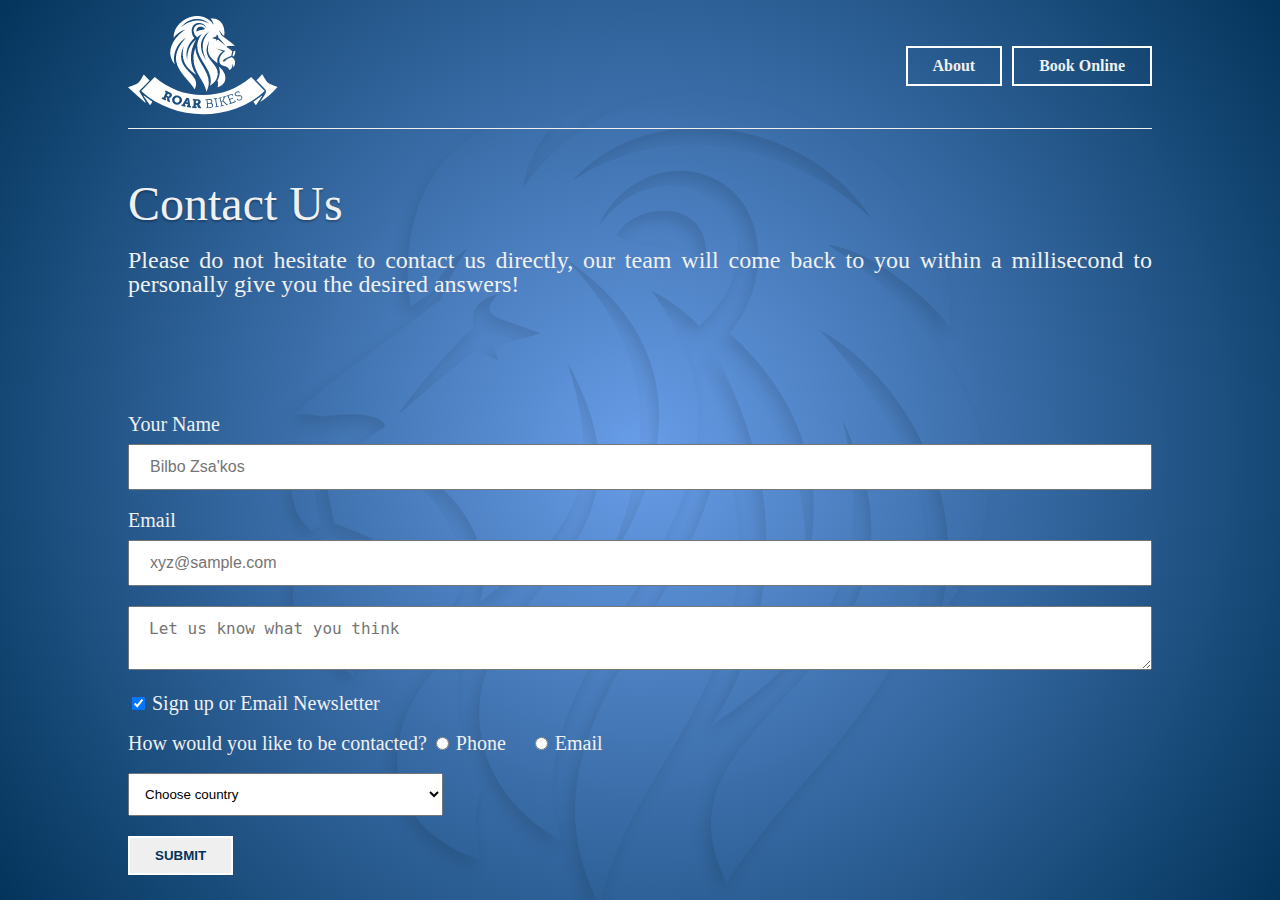
<file: contact-us.html>
<!DOCTYPE html>
<html lang="en">
<head>
    <meta charset="UTF-8">
    <meta name="viewport" content="width=device-width, initial-scale=1.0">
    <title>Roar Bikes - Contact Us</title>
    <!-- Eric Meyers Reset -->
    <link rel="stylesheet" href="css-reset.css">

    <!-- favicon image -->
    <link rel="shortcut icon" href="Images/bike-repair-logo.png" type="image/png">

    <!-- own ccs -->
    <link rel="stylesheet" href="contact-us-style.css">
    <link rel="preconnect" href="https://fonts.gstatic.com">
</head>

<body>

    <header>
        <div class="navbar">
            <div class="navbar__logo">  
                <a href="index.html">
                    <img src="Images/logo-roar-bikes.png" alt="Bike repair logo Roar Bikes">
                </a>                    
            </div>
            <div> 
                <div class="navbar__button">
                    <a href="#">Book Online</a>
                </div>
                <div class="navbar__button">
                    <a href="#">About</a>
                </div>
            </div>   
        </div>
    </header>    

    <main>
        <h1>Contact Us</h1>
        <p>Please do not hesitate to contact us directly, our team will come back to
        you within a millisecond to personally give you the desired answers!</p>
    </main>

    <div class="inputcontainer">
        <form>
            <div class="inputwrapper">  
                <label for="name" class="newline">Your Name</label>
                <input type="text" name="name" id="name" placeholder="Bilbo Zsa'kos">
            </div>
            <div class="inputwrapper">
                <label for="email" class="newline">Email</label>
                <input type="email" name="email" id="email" placeholder="xyz@sample.com">
            </div>
            <div class="inputwrapper">
                <textarea name="message" id="message" cols="100" rows="2" placeholder="Let us know what you think"></textarea>
            </div>
            <div class="inputwrapper">
                <input type="checkbox" name="email-sub" id="email-sub" value="yes-sign-me-up" checked>
                <label for="email-sub" class="emailsub">Sign up or Email Newsletter</label>
            </div>
            <div class="inputwrapper">
                <span>How would you like to be contacted?</span>
                <input type="radio" name="contact-pref" id="phone" value="phone">
                <label for="phone" class="radiolabel">Phone</label>
                <input type="radio" name="contact-pref" id="email" value="email2">
                <label for="email" class="radiolabel">Email</label>
            </div>
            <div class="inputwrapper">
                <select name="country" id="country" class="country">
                    <option value="Not-Choosen">Choose country</option>
                    <option value="Does it matter?">Does it matter?</option>
                    <option value="Dude, we can pick it up from the whole world!">Dude, we can pick it up from the whole world!</option>
                </select>
            </div>
            <button>SUBMIT</button>
        </form>
    </div>

</body>
</html>
</file>
<file: contact-us-style.css>
/* This bonus page does not have seperate css files due to bad time managment issues, sorry */

:root {
    --font-color-primary    : rgb(240, 240, 240);
}

html {
    background-image        : radial-gradient(circle, rgb(104, 157, 232), rgb(3, 52, 91));
}





/*------------------------------------*\
  #TITLE
\*------------------------------------*/

body {
    display                 : grid;
    grid-template-columns   : repeat(12, 1fr);
    grid-template-rows      : repeat(12, 1fr);
    background-image        : url(Images/image-lion-background.png);
    background-position     : top;
    background-repeat       : no-repeat;
    gap                     : 35px;
    height                  : 100vh;
    width                   : 80vw;
    margin                  : auto;
}

header {
    grid-column-start       : 1;
    grid-column-end         : 13;
    grid-row-start          : 1;
    grid-row-end            : 2;
    padding-top             : 1rem;
    border-bottom           : 1px solid var(--font-color-primary);
}
  
.navbar {
    display                 : grid;
    grid-template-columns   : repeat(3, 1fr);
}

    .navbar__logo {
        grid-column-start       : 1;
        grid-column-end         : 3;
        grid-row-start          : 1;
        grid-row-end            : 2;
        margin-bottom           : 10px;
    }

    .navbar__button {
        display                 : inline-block;
        border                  : 2px solid white;
        padding                 : 10px 25px;
        margin-top              : 30px;
        margin-left             : 10px;
        float                   : inline-end;
        font-weight             : bold;
    }

    .navbar__button a {
        text-decoration         : none;
        color                   : var(--font-color-primary);
    }   





/*------------------------------------*\
  #TITLE
\*------------------------------------*/

main {
    grid-column-start       : 1;
    grid-column-end         : 13;
    grid-row-start          : 2;
    grid-row-end            : 7;
    padding-top             : 1rem;
    text-align              : justify;
    text-justify            : inter-word;
}

h1 {
    color                   : var(--font-color-primary);
    font-size               : 3rem;
    margin-bottom           : 1.25rem;
    text-shadow             : 0px 2px 2px rgba(0, 0, 0, 0.268);
}

p {
    color                   : var(--font-color-primary);
    font-size               : 1.5rem;
}





/*------------------------------------*\
  #TITLE
\*------------------------------------*/

.inputcontainer {
    grid-column-start       : 1;
    grid-column-end         : 13;
    grid-row-start          : 5;
    grid-row-end            : 12;
}

.inputwrapper {
    margin-bottom           : 20px;
}

input[type=text], input[type=email], textarea {
    padding                 : 12px 20px;
    width                   : 100%;
    font-size               : 1rem;
    box-sizing              : border-box;
}

.newline {
    color                   : var(--font-color-primary);
    font-size               : 1.25rem;
    display                 : block;
    margin-bottom           : 10px;
}

.emailsub {
    color                   : var(--font-color-primary);
    font-size               : 1.25rem;
}

span {
    color                   : var(--font-color-primary);
    font-size               : 1.25rem;
    
}

.country {
    padding                 : 0.75rem;
}

.radiolabel {
    color                   : var(--font-color-primary);
    font-size               : 1.25rem;
    margin-right            : 20px;
}

.contact-pref {
    color                   : var(--font-color-primary);
    font-size               : 1.25rem;
}

form {
    margin                  : 40px 0px;
}

button {
    border                  : 2px solid white;
    padding                 : 10px 25px;
    font-weight             : bold;
    color                   : rgb(3, 52, 91);
}
</file>
